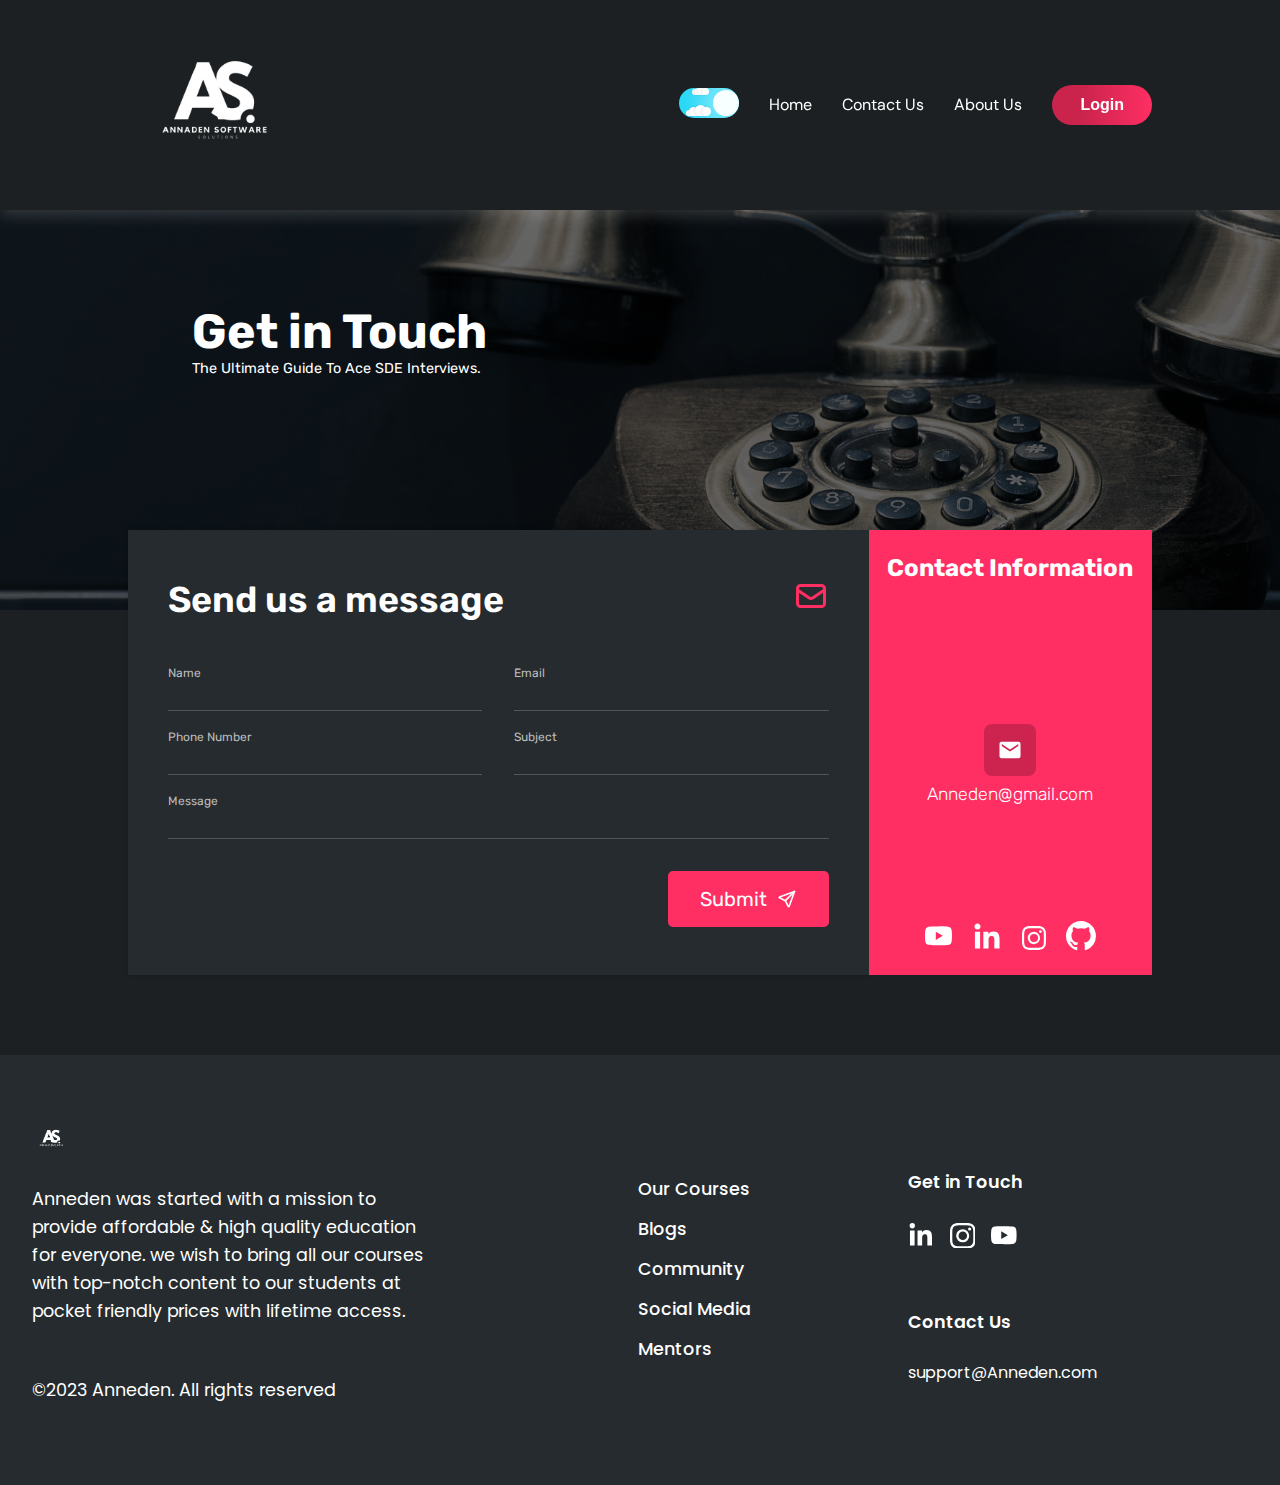
<file: pages/contact-us/contact.html>
<!DOCTYPE html>
<html lang="en">
  <head>
    <meta charset="UTF-8" />
    <meta http-equiv="X-UA-Compatible" content="IE=edge" />
    <meta name="viewport" content="width=device-width, initial-scale=1.0" />
    <link
      rel="stylesheet"
      href="https://cdnjs.cloudflare.com/ajax/libs/font-awesome/6.4.0/css/all.min.css"
      integrity="sha512-iecdLmaskl7CVkqkXNQ/ZH/XLlvWZOJyj7Yy7tcenmpD1ypASozpmT/E0iPtmFIB46ZmdtAc9eNBvH0H/ZpiBw=="
      crossorigin="anonymous"
      referrerpolicy="no-referrer" />
    <title>Contact</title>
    <link rel="stylesheet" href="../../styles/universal.css" />
    <link rel="stylesheet" href="style.css" />
    <link rel="stylesheet" href="../../styles/navbar.css" />
    <link rel="stylesheet" href="../../styles/footer.css" />
    <link rel="stylesheet" href="../../styles/colors.css" />
  </head>
  <body class="dark">
    <header>
      <nav
        style="
          position: fixed;
          top: 0;
          width: 100%;
          background-color: var(--primary-bg);
        ">
        <div class="nav-bar">
          <li class="logo">
            <a href="../../index.html">
              <img
                id="topLogo"
                src="../../images/logo.png"
                alt="Anneden Main Logo" />
            </a>
          </li>

          <div style="display: flex">
            <div class="wrapper">
              <input type="checkbox" id="hide_checkbox" checked />
              <label for="hide_checkbox" class="toggle">
                <span class="toggle-button">
                  <span class="crater crater-1"></span>
                  <span class="crater crater-2"></span>
                  <span class="crater crater-3"></span>
                  <span class="crater crater-4"></span>
                  <span class="crater crater-5"></span>
                  <span class="crater crater-6"></span>
                  <span class="crater crater-7"></span>
                </span>
                <span class="star star-1"></span>
                <span class="star star-2"></span>
                <span class="star star-3"></span>
                <span class="star star-4"></span>
                <span class="star star-5"></span>
                <span class="star star-6"></span>
                <span class="star star-7"></span>
                <span class="star star-8"></span>
              </label>
            </div>

            <input type="checkbox" id="check" />
            <span class="menu font-sans">
              <li>
                <a class="text-white text-center" href="/index.html">Home</a>
              </li>
              <li><a class="text-white text-center" href="#">Contact Us</a></li>
              <li>
                <a
                  class="text-white text-center"
                  href="/pages/about-us/about.html"
                  >About Us</a
                >
              </li>
              <li>
                <a href="../login/login.html" rel="noopener noreferrer">
                <button class="btn-design text-bold">Login</button></a>
              </li>
              <label for="check" class="close-menu">
                <i class="text-white fas fa-times"></i>
              </label>
            </span>
          </div>

          <label for="check" class="open-menu">
            <i class="text-white fas fa-bars"></i>
          </label>
        </div>
      </nav>
    </header>

    <div>
      <div class="contact-section">
        <div class="contact-bg">
          <div class="image"></div>
        </div>
        <div class="contact-title">
          <div>
            <h1>Get in Touch</h1>
            <p>The Ultimate Guide To Ace SDE Interviews.</p>
          </div>
        </div>
      </div>
    </div>

    <div
      class="contact-form-section"
      style="background-color: var(--primary-bg)">
      <div class="contact-form">
        <div class="form-title">
          <p class="send-title">Send us a message</p>
          <div>
            <svg
              style="color: var(--blog)"
              stroke="currentColor"
              fill="none"
              stroke-width="0"
              viewBox="0 0 24 24"
              height="1em"
              width="1em"
              xmlns="http://www.w3.org/2000/svg">
              <path
                stroke-linecap="round"
                stroke-linejoin="round"
                stroke-width="2"
                d="M3 8l7.89 5.26a2 2 0 002.22 0L21 8M5 19h14a2 2 0 002-2V7a2 2 0 00-2-2H5a2 2 0 00-2 2v10a2 2 0 002 2z"></path>
            </svg>
          </div>
        </div>

        <form class="form">
          <div class="first-contact-section">
            <div class="input-container">
              <input type="text" id="name" />
              <label for="name">Name</label>
            </div>
            <div class="input-container">
              <input type="text" id="email" />
              <label for="email">Email</label>
            </div>
            <div class="input-container">
              <input type="number" id="phone" />
              <label for="phone">Phone Number</label>
            </div>
            <div class="input-container">
              <input type="text" id="subject" />
              <label for="subject">Subject</label>
            </div>
          </div>

          <div class="input-container">
            <input type="text" id="message" />
            <label for="message">Message</label>
          </div>

          <div class="submit-btn">
            <a type="submit" href="#">
              Submit
              <svg
                stroke="currentColor"
                fill="none"
                stroke-width="2"
                viewBox="0 0 24 24"
                stroke-linecap="round"
                stroke-linejoin="round"
                height="1em"
                width="1em"
                xmlns="http://www.w3.org/2000/svg">
                <desc></desc>
                <path stroke="none" d="M0 0h24v24H0z" fill="none"></path>
                <line x1="10" y1="14" x2="21" y2="3"></line>
                <path
                  d="M21 3l-6.5 18a0.55 .55 0 0 1 -1 0l-3.5 -7l-7 -3.5a0.55 .55 0 0 1 0 -1l18 -6.5"></path>
              </svg>
            </a>
          </div>
        </form>
      </div>

      <div class="social-contact">
        <p>Contact Information</p>

        <div class="mail-content">
          <div class="mail-logo">
            <svg
              stroke="currentColor"
              fill="currentColor"
              stroke-width="0"
              viewBox="0 0 512 512"
              height="1em"
              width="1em"
              xmlns="http://www.w3.org/2000/svg">
              <path
                d="M437.332 80H74.668C51.199 80 32 99.198 32 122.667v266.666C32 412.802 51.199 432 74.668 432h362.664C460.801 432 480 412.802 480 389.333V122.667C480 99.198 460.801 80 437.332 80zM432 170.667L256 288 80 170.667V128l176 117.333L432 128v42.667z"></path>
            </svg>
          </div>

          <a href="mailto:Anneden@gmail.com"> Anneden@gmail.com </a>
        </div>

        <div class="icons">
          <a target="_blank" href="https://www.youtube.com/@Anneden">
            <svg
              stroke="currentColor"
              fill="currentColor"
              stroke-width="0"
              viewBox="0 0 16 16"
              height=".9em"
              width=".9em"
              xmlns="http://www.w3.org/2000/svg">
              <path
                d="M8.051 1.999h.089c.822.003 4.987.033 6.11.335a2.01 2.01 0 0 1 1.415 1.42c.101.38.172.883.22 1.402l.01.104.022.26.008.104c.065.914.073 1.77.074 1.957v.075c-.001.194-.01 1.108-.082 2.06l-.008.105-.009.104c-.05.572-.124 1.14-.235 1.558a2.007 2.007 0 0 1-1.415 1.42c-1.16.312-5.569.334-6.18.335h-.142c-.309 0-1.587-.006-2.927-.052l-.17-.006-.087-.004-.171-.007-.171-.007c-1.11-.049-2.167-.128-2.654-.26a2.007 2.007 0 0 1-1.415-1.419c-.111-.417-.185-.986-.235-1.558L.09 9.82l-.008-.104A31.4 31.4 0 0 1 0 7.68v-.123c.002-.215.01-.958.064-1.778l.007-.103.003-.052.008-.104.022-.26.01-.104c.048-.519.119-1.023.22-1.402a2.007 2.007 0 0 1 1.415-1.42c.487-.13 1.544-.21 2.654-.26l.17-.007.172-.006.086-.003.171-.007A99.788 99.788 0 0 1 7.858 2h.193zM6.4 5.209v4.818l4.157-2.408L6.4 5.209z"></path>
            </svg>
          </a>
          <a target="_blank" href="https://www.linkedin.com/in/">
            <svg
              stroke="currentColor"
              fill="currentColor"
              stroke-width="0"
              viewBox="0 0 24 24"
              height="1em"
              width="1em"
              xmlns="http://www.w3.org/2000/svg">
              <path
                fill-rule="evenodd"
                d="M22.0367422,22 L17.8848745,22 L17.8848745,15.5036305 C17.8848745,13.9543347 17.85863,11.9615082 15.7275829,11.9615082 C13.5676669,11.9615082 13.237862,13.6498994 13.237862,15.3925291 L13.237862,22 L9.0903683,22 L9.0903683,8.64071385 L13.0707725,8.64071385 L13.0707725,10.4673257 L13.1276354,10.4673257 C13.6813927,9.41667396 15.0356049,8.3091593 17.0555507,8.3091593 C21.2599073,8.3091593 22.0367422,11.0753215 22.0367422,14.6734319 L22.0367422,22 Z M4.40923804,6.81585163 C3.07514653,6.81585163 2,5.73720584 2,4.40748841 C2,3.07864579 3.07514653,2 4.40923804,2 C5.73720584,2 6.81585163,3.07864579 6.81585163,4.40748841 C6.81585163,5.73720584 5.73720584,6.81585163 4.40923804,6.81585163 L4.40923804,6.81585163 Z M6.48604672,22 L2.32980492,22 L2.32980492,8.64071385 L6.48604672,8.64071385 L6.48604672,22 Z"></path>
            </svg>
          </a>
          <a target="_blank" href="https://www.instagram.com/Anneden/">
            <svg
              xmlns="http://www.w3.org/2000/svg"
              width=".8em"
              height=".8em"
              fill="currentColor"
              viewBox="0 0 16 16">
              <path
                d="M8 0C5.829 0 5.556.01 4.703.048 3.85.088 3.269.222 2.76.42a3.917 3.917 0 0 0-1.417.923A3.927 3.927 0 0 0 .42 2.76C.222 3.268.087 3.85.048 4.7.01 5.555 0 5.827 0 8.001c0 2.172.01 2.444.048 3.297.04.852.174 1.433.372 1.942.205.526.478.972.923 1.417.444.445.89.719 1.416.923.51.198 1.09.333 1.942.372C5.555 15.99 5.827 16 8 16s2.444-.01 3.298-.048c.851-.04 1.434-.174 1.943-.372a3.916 3.916 0 0 0 1.416-.923c.445-.445.718-.891.923-1.417.197-.509.332-1.09.372-1.942C15.99 10.445 16 10.173 16 8s-.01-2.445-.048-3.299c-.04-.851-.175-1.433-.372-1.941a3.926 3.926 0 0 0-.923-1.417A3.911 3.911 0 0 0 13.24.42c-.51-.198-1.092-.333-1.943-.372C10.443.01 10.172 0 7.998 0h.003zm-.717 1.442h.718c2.136 0 2.389.007 3.232.046.78.035 1.204.166 1.486.275.373.145.64.319.92.599.28.28.453.546.598.92.11.281.24.705.275 1.485.039.843.047 1.096.047 3.231s-.008 2.389-.047 3.232c-.035.78-.166 1.203-.275 1.485a2.47 2.47 0 0 1-.599.919c-.28.28-.546.453-.92.598-.28.11-.704.24-1.485.276-.843.038-1.096.047-3.232.047s-2.39-.009-3.233-.047c-.78-.036-1.203-.166-1.485-.276a2.478 2.478 0 0 1-.92-.598 2.48 2.48 0 0 1-.6-.92c-.109-.281-.24-.705-.275-1.485-.038-.843-.046-1.096-.046-3.233 0-2.136.008-2.388.046-3.231.036-.78.166-1.204.276-1.486.145-.373.319-.64.599-.92.28-.28.546-.453.92-.598.282-.11.705-.24 1.485-.276.738-.034 1.024-.044 2.515-.045v.002zm4.988 1.328a.96.96 0 1 0 0 1.92.96.96 0 0 0 0-1.92zm-4.27 1.122a4.109 4.109 0 1 0 0 8.217 4.109 4.109 0 0 0 0-8.217zm0 1.441a2.667 2.667 0 1 1 0 5.334 2.667 2.667 0 0 1 0-5.334z"
                fill="white"></path>
            </svg>
          </a>
          <a target="_blank" href="https://github.com/">
            <svg height="1em" version="1.1" viewBox="0 0 16 16" width="1em">
              <path
                fill-rule="evenodd"
                d="M8 0C3.58 0 0 3.58 0 8c0 3.54 2.29 6.53 5.47 7.59.4.07.55-.17.55-.38 0-.19-.01-.82-.01-1.49-2.01.37-2.53-.49-2.69-.94-.09-.23-.48-.94-.82-1.13-.28-.15-.68-.52-.01-.53.63-.01 1.08.58 1.23.82.72 1.21 1.87.87 2.33.66.07-.52.28-.87.51-1.07-1.78-.2-3.64-.89-3.64-3.95 0-.87.31-1.59.82-2.15-.08-.2-.36-1.02.08-2.12 0 0 .67-.21 2.2.82.64-.18 1.32-.27 2-.27.68 0 1.36.09 2 .27 1.53-1.04 2.2-.82 2.2-.82.44 1.1.16 1.92.08 2.12.51.56.82 1.27.82 2.15 0 3.07-1.87 3.75-3.65 3.95.29.25.54.73.54 1.48 0 1.07-.01 1.93-.01 2.2 0 .21.15.46.55.38A8.013 8.013 0 0 0 16 8c0-4.42-3.58-8-8-8z"
                fill="#ffffff"></path>
            </svg>
          </a>
        </div>
      </div>
    </div>

    <footer>
      <div class="super-container font-poppin">
        <div class="components-outer-container">
          <div class="footer-container">
            <div class="first">
              <div class="top">
                <img id="footerLogo" src="../../images/logo.png" alt="" />
              </div>
              <div class="bottom">
                <p class="text-white">
                  Anneden was started with a mission to provide affordable
                  &amp; high quality education for everyone. we wish to bring
                  all our courses with top-notch content to our students at
                  pocket friendly prices with lifetime access.
                </p>
                <p class="copyright">©2023 Anneden. All rights reserved</p>
              </div>
            </div>
            <div class="second">
              <ul>
                <li>
                  <a href="/#courses" class="footer-nav">Our Courses</a>
                </li>
                <li>
                  <a href="/#blogs" class="footer-nav">Blogs</a>
                </li>
                <li>
                  <a
                    href="https://www.youtube.com/@Anneden"
                    target="_blank"
                    class="footer-nav"
                    >Community</a
                  >
                </li>
                <li>
                  <a href="/#social" class="footer-nav">Social Media</a>
                </li>
                <li>
                  <a href="/#instructor" class="footer-nav">Mentors</a>
                </li>
              </ul>
            </div>
            <div class="third">
              <div class="top">
                <p class="text-white">Get in Touch</p>
                <div class="social-icons">
                  <a
                    class="text-white"
                    href="https://www.linkedin.com/in/nise"
                    target="_blank"
                    rel="noreferrer">
                    <svg
                      stroke="currentColor"
                      fill="currentColor"
                      stroke-width="0"
                      viewBox="0 0 448 512"
                      height="1em"
                      width="1em"
                      xmlns="http://www.w3.org/2000/svg">
                      <path
                        d="M100.28 448H7.4V148.9h92.88zM53.79 108.1C24.09 108.1 0 83.5 0 53.8a53.79 53.79 0 0 1 107.58 0c0 29.7-24.1 54.3-53.79 54.3zM447.9 448h-92.68V302.4c0-34.7-.7-79.2-48.29-79.2-48.29 0-55.69 37.7-55.69 76.7V448h-92.78V148.9h89.08v40.8h1.3c12.4-23.5 42.69-48.3 87.88-48.3 94 0 111.28 61.9 111.28 142.3V448z"></path></svg></a>
                  <a
                    class="text-white"
                    href="https://www.instagram.com/Anneden/"
                    target="_blank"
                    rel="noreferrer"
                    ><svg
                      stroke="currentColor"
                      fill="currentColor"
                      stroke-width="0"
                      viewBox="0 0 16 16"
                      height="1em"
                      width="1em"
                      xmlns="http://www.w3.org/2000/svg">
                      <path
                        d="M8 0C5.829 0 5.556.01 4.703.048 3.85.088 3.269.222 2.76.42a3.917 3.917 0 0 0-1.417.923A3.927 3.927 0 0 0 .42 2.76C.222 3.268.087 3.85.048 4.7.01 5.555 0 5.827 0 8.001c0 2.172.01 2.444.048 3.297.04.852.174 1.433.372 1.942.205.526.478.972.923 1.417.444.445.89.719 1.416.923.51.198 1.09.333 1.942.372C5.555 15.99 5.827 16 8 16s2.444-.01 3.298-.048c.851-.04 1.434-.174 1.943-.372a3.916 3.916 0 0 0 1.416-.923c.445-.445.718-.891.923-1.417.197-.509.332-1.09.372-1.942C15.99 10.445 16 10.173 16 8s-.01-2.445-.048-3.299c-.04-.851-.175-1.433-.372-1.941a3.926 3.926 0 0 0-.923-1.417A3.911 3.911 0 0 0 13.24.42c-.51-.198-1.092-.333-1.943-.372C10.443.01 10.172 0 7.998 0h.003zm-.717 1.442h.718c2.136 0 2.389.007 3.232.046.78.035 1.204.166 1.486.275.373.145.64.319.92.599.28.28.453.546.598.92.11.281.24.705.275 1.485.039.843.047 1.096.047 3.231s-.008 2.389-.047 3.232c-.035.78-.166 1.203-.275 1.485a2.47 2.47 0 0 1-.599.919c-.28.28-.546.453-.92.598-.28.11-.704.24-1.485.276-.843.038-1.096.047-3.232.047s-2.39-.009-3.233-.047c-.78-.036-1.203-.166-1.485-.276a2.478 2.478 0 0 1-.92-.598 2.48 2.48 0 0 1-.6-.92c-.109-.281-.24-.705-.275-1.485-.038-.843-.046-1.096-.046-3.233 0-2.136.008-2.388.046-3.231.036-.78.166-1.204.276-1.486.145-.373.319-.64.599-.92.28-.28.546-.453.92-.598.282-.11.705-.24 1.485-.276.738-.034 1.024-.044 2.515-.045v.002zm4.988 1.328a.96.96 0 1 0 0 1.92.96.96 0 0 0 0-1.92zm-4.27 1.122a4.109 4.109 0 1 0 0 8.217 4.109 4.109 0 0 0 0-8.217zm0 1.441a2.667 2.667 0 1 1 0 5.334 2.667 2.667 0 0 1 0-5.334z"></path></svg></a>
                  <a
                    class="text-white"
                    href="https://www.youtube.com/@Anneden"
                    target="_blank"
                    rel="noreferrer">
                    <svg
                      stroke="currentColor"
                      fill="currentColor"
                      stroke-width="0"
                      viewBox="0 0 16 16"
                      height="1em"
                      width="1em"
                      xmlns="http://www.w3.org/2000/svg">
                      <path
                        d="M8.051 1.999h.089c.822.003 4.987.033 6.11.335a2.01 2.01 0 0 1 1.415 1.42c.101.38.172.883.22 1.402l.01.104.022.26.008.104c.065.914.073 1.77.074 1.957v.075c-.001.194-.01 1.108-.082 2.06l-.008.105-.009.104c-.05.572-.124 1.14-.235 1.558a2.007 2.007 0 0 1-1.415 1.42c-1.16.312-5.569.334-6.18.335h-.142c-.309 0-1.587-.006-2.927-.052l-.17-.006-.087-.004-.171-.007-.171-.007c-1.11-.049-2.167-.128-2.654-.26a2.007 2.007 0 0 1-1.415-1.419c-.111-.417-.185-.986-.235-1.558L.09 9.82l-.008-.104A31.4 31.4 0 0 1 0 7.68v-.123c.002-.215.01-.958.064-1.778l.007-.103.003-.052.008-.104.022-.26.01-.104c.048-.519.119-1.023.22-1.402a2.007 2.007 0 0 1 1.415-1.42c.487-.13 1.544-.21 2.654-.26l.17-.007.172-.006.086-.003.171-.007A99.788 99.788 0 0 1 7.858 2h.193zM6.4 5.209v4.818l4.157-2.408L6.4 5.209z"></path></svg></a>
                </div>
              </div>
              <div class="bottom">
                <p class="text-white">Contact Us</p>
                <a href="mailto:support@Anneden.com" class="text-white">support@Anneden.com</a>
              </div>
            </div>
          </div>
        </div>
      </div>
    </footer>

    <script src="../script.js"></script>
  </body>
</html>
</file>
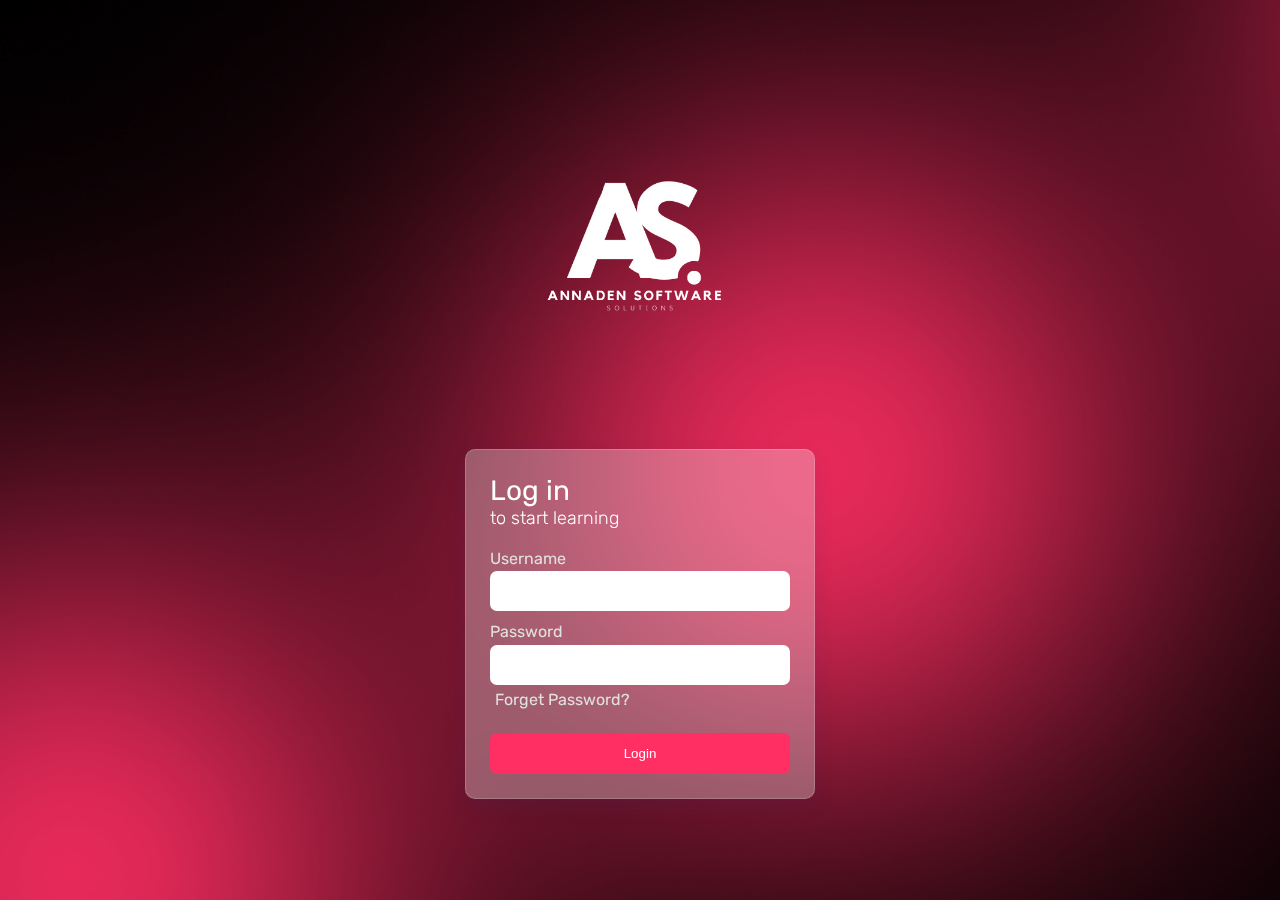
<file: pages/login/login.html>
<!DOCTYPE html>
<html lang="en">
<head>
    <meta charset="UTF-8">
    <meta http-equiv="X-UA-Compatible" content="IE=edge">
    <meta name="viewport" content="width=device-width, initial-scale=1.0">
    <title>Login - Anneden</title>
    <link rel="stylesheet" href="../../styles/universal.css" />
    <link rel="stylesheet" href="../../styles/navbar.css" />
    <link rel="stylesheet" href="style.css" />
    <link rel="stylesheet" href="../../styles/footer.css" />
    <link rel="stylesheet" href="../../styles/colors.css" />
</head>
<body class="dark">

    <div class="login-section">
        <img class="logo" src="../../images/logo.png" alt="Anneden Logo">
        <div class="login-box">
            <p class="login-title">Log in</p>
            <p class="login-subtitle">to start learning</p>
            <form method="POST" class="form" action="#">
                <label for="username">Username</label>
                <input type="text" name="userame" id="username">

                <label for="password">Password</label>
                <input type="password" name="password" id="password">
                <a class="forget" href="#">Forget Password?</a>

                <input id="submit" type="submit" value="Login">
            </form>
        </div>
    </div>
    
    <script src="../script.js"></script>
</body>
</html>
</file>
<file: styles/universal.css>
@import url("https://fonts.googleapis.com/css2?family=DM+Sans:ital,wght@0,400;0,500;0,700;1,400;1,500;1,700&display=swap");
@import url("https://fonts.googleapis.com/css2?family=Poppins:ital,wght@0,100;0,200;0,300;0,400;0,500;0,600;0,700;0,800;0,900;1,100;1,200;1,300;1,400;1,500;1,600;1,700;1,800;1,900&display=swap");
@import url("https://fonts.googleapis.com/css2?family=Rubik:ital,wght@0,300;0,400;0,500;0,600;0,700;0,800;0,900;1,300;1,400;1,500;1,600;1,700;1,800;1,900&display=swap");

* {
  scroll-behavior: smooth;
  list-style: none;
}

body {
  background-color: var(--primary-bg);
  margin: 0;
  padding: 0;
  transition: all 0.2s ease;
}

a {
  text-decoration: none;
}

.font-sans {
  font-family: "DM Sans", sans-serif;
}

.font-poppin {
  font-family: "Poppins", sans-serif;
}

.text-bold {
  font-weight: 700;
}

.text-white {
  color: var(--primary-color);
}

.text-center {
  text-align: center;
}

.bg-dark {
  background-color: var(--main-bg);
}

.bg-dark-light {
  background-color: var(--dark-light-bg);
}

.d-flex {
  display: flex;
  flex-direction: row;
}

.margin-0 {
  margin: 0;
}
</file>
<file: pages/contact-us/style.css>
.contact-form-section {
    transform: translateY(-80px);
  }
  
  .contact-section {
    position: relative;
    margin-top: 70px;
  }
  
  .contact-bg {
    background-color: rgb(0, 0, 0, 1);
  }
  
  .image {
    background-image: url(../../images/contact_bg.jpg);
    height: 60vh;
    opacity: 0.4;
    background-size: cover;
    background-position: center center;
  }
  
  .contact-bg h1 {
    z-index: 999;
    color: var(--primary-color);
    margin: auto;
  }
  
  .contact-title {
    position: absolute;
    top: 0;
    font-family: "Rubik", sans-serif;
    color: #fff;
  }
  
  .form-title {
    margin-bottom: 3.5rem;
  }
  
  .contact-title h1 {
    margin: 0;
    font-size: 3rem;
  }
  
  .contact-title p {
    margin: 0;
    font-size: 0.9rem;
  }
  
  .contact-form-section {
    width: 80%;
    max-width: 1300px;
    margin: auto;
  }
  
  .first-contact-section {
    margin-bottom: 2rem;
  }
  
  .contact-form {
    background-color: var(--secondary-bg);
    color: var(--primary-color);
    padding: 3rem 2.5rem;
    font-family: "Rubik", sans-serif;
    box-shadow: rgb(0, 0, 0, 0.1) 0px 0px 5px 0px,
      rgba(0, 0, 0, 0.1) 0px 0px 1px 0px;
  }
  
  .send-title {
    font-weight: 600;
    margin: 0;
  }
  
  .input-container {
    position: relative;
  }
  
  .input-container label {
    position: absolute;
    top: -13px;
    left: 0px;
    font-size: 12px;
    color: var(--acsent-color);
    transition: all 0.5s ease-in-out;
  }
  
  .input-container input {
    border: 0;
    border-bottom: 1px solid #555;
    background: transparent;
    width: 100%;
    padding: 8px 0 5px 0;
    font-size: 16px;
    color: var(--primary-color);
  }
  
  .submit-btn {
    margin-top: 2rem;
  }
  
  .submit-btn a {
    color: #fff;
    background: var(--blog);
    float: right;
    vertical-align: middle;
    display: flex;
    align-items: center;
    transition: all 0.4s ease;
  }
  
  .submit-btn a:hover {
    background-color: var(--blog-secondary);
  }
  
  .social-contact {
    background-color: var(--blog);
    text-align: center;
    display: flex;
    flex-direction: column;
    color: #fff;
    gap: 2rem;
    font-family: "Rubik", sans-serif;
  }
  
  .social-contact p {
    font-weight: 700;
    font-size: 1.5rem;
  }
  
  .mail-content {
    place-content: center;
    place-self: center;
    display: grid;
    margin: auto;
    display: flex;
    flex-direction: column;
    align-items: center;
    gap: 0.5rem;
  }
  
  .mail-content a {
    color: #fff;
    font-size: 1.1rem;
    font-weight: 300;
  }
  
  .mail-logo {
    place-content: center;
    border-radius: 0.5rem;
    width: 52px;
    height: 52px;
    font-size: 1.5rem;
    display: grid;
    background-color: rgb(0, 0, 0, 0.2);
  }
  
  .mail-logo svg {
    place-content: center;
    text-align: center;
  }
  
  .icons {
    display: flex;
    justify-content: center;
    font-size: 1.875rem;
    gap: 1.25rem;
    align-items: center;
    margin-bottom: 1rem;
  }
  
  .icons a {
    color: #fff;
  }
  
  @media only screen and (min-width: 900px) {
    /* For Desktop */
  
    .contact-form-section {
      display: flex;
    }
  
    .contact-form {
      width: 70%;
    }
  
    .contact-title {
      display: flex;
      height: 100%;
      margin-left: 15%;
      align-items: center;
    }
  
    .form-title {
      font-size: 2.25rem;
    }
  
    .form-title {
      display: flex;
      justify-content: space-between;
      text-align: center;
    }
  
    .first-contact-section {
      gap: 2rem;
      display: grid;
      grid-template-columns: repeat(2, 1fr);
    }
  
    .submit-btn a {
      color: #fff;
      border-radius: 5px;
      padding: 1rem 2rem;
      background: var(--blog);
      float: right;
      font-size: 1.25rem;
      vertical-align: middle;
      display: flex;
      align-items: center;
      transition: all 0.4s ease;
    }
  
    .submit-btn a:hover {
      background-color: var(--blog-secondary);
    }
  
    .submit-btn a svg {
      margin-left: 0.6rem;
    }
  
    .social-contact {
      width: 30%;
      background-color: var(--blog);
    }
  }
  
  @media only screen and (max-width: 900px) {
    .contact-form-section {
      display: flex;
      flex-direction: column;
    }
  
    .contact-title {
      text-align: center;
      display: flex;
      width: 100%;
      height: 100%;
      justify-content: center;
      align-items: center;
    }
  
    .form-title {
      font-size: 1.5rem;
      text-align: center;
    }
  
    .first-contact-section {
      gap: 2rem;
      display: grid;
      grid-template-columns: repeat(1, 1fr);
    }
  
    .submit-btn {
      display: flex;
      flex-direction: column;
      justify-content: center;
      align-items: center;
    }
  
    .submit-btn a {
      color: #fff;
      border-radius: 5px;
      padding: 1rem 2rem;
      background: var(--blog);
      float: right;
      font-size: 1.25rem;
      vertical-align: middle;
      display: flex;
      align-items: center;
      transition: all 0.4s ease;
    }
  
    .submit-btn a:hover {
      background-color: var(--blog-secondary);
    }
  
    .submit-btn a svg {
      margin-left: 0.6rem;
    }
  
    .social-contact {
      padding: 2rem 1.25rem;
      height: 440px;
    }
  }
</file>
<file: styles/navbar.css>
.nav-bar {
  display: flex;
  justify-content: space-between;
  align-items: center;
  list-style: none;
  position: relative;
  padding: 12px 20px;
}

nav {
  background-color: transparent;
  backdrop-filter: blur(10px);
  z-index: 999;
  box-shadow: var(--navbar-shadow) 0px 5px 15px 0px;
}

.logo img {
  width: 180px;
}
.menu {
  display: flex;
}
.menu li {
  padding-left: 30px;
}
.menu li a {
  display: inline-block;
  text-decoration: none;
  transition: 0.15s ease-in-out;
  position: relative;
}

.menu li a::after {
  content: "";
  position: absolute;
  bottom: 0;
  left: 0;
  width: 0;
  height: 1px;
  background-color: var(--light-white);
  transition: 0.15s ease-in-out;
}
.menu li a:hover:after {
  width: 100%;
}
.open-menu,
.close-menu {
  position: absolute;
  cursor: pointer;
  font-size: 1.5rem;
  display: none;
}
.open-menu {
  top: 50%;
  right: 20px;
  transform: translateY(-50%);
}
.close-menu {
  top: 20px;
  right: 20px;
}

#check {
  display: none;
}

.btn-design {
  background: rgb(190, 32, 72);
  background: linear-gradient(
    90deg,
    var(--blog-secondary) 30%,
    var(--blog) 100%
  );
  border-radius: 99px;
  box-sizing: border-box;
  cursor: pointer;

  line-height: 24px;
  opacity: 1;
  color: #ffffff;
  outline: 0 solid transparent;
  user-select: none;
  -webkit-user-select: none;
  touch-action: manipulation;
  width: fit-content;
  word-break: break-word;
  border: 0;
}

/* Theme Change Toggle */

.wrapper {
  margin: auto;
}

#hide_checkbox {
  opacity: 0;
  height: 0;
  width: 0;
}

.toggle {
  position: relative;
  cursor: pointer;
  display: inline-block;
  width: 60px;
  height: 30px;
  background: #211042;
  border-radius: 50px;
  transition: 500ms;
  overflow: hidden;
}

.toggle-button {
  position: absolute;
  display: inline-block;
  top: 2px;
  left: 2px;
  width: 26px;
  height: 26px;
  border-radius: 50%;
  background: #faeaf1;
  overflow: hidden;
  box-shadow: 0 0 35px 4px rgba(255, 255, 255);
  transition: all 500ms ease-out;
}

.crater {
  position: absolute;
  display: inline-block;
  background: #faeaf1;
  border-radius: 50%;
  transition: 500ms;
}

.crater-1 {
  background: #fffff9;
  width: 26px;
  height: 26px;
  left: 4px;
  bottom: 3px;
}

.crater-2 {
  width: 7px;
  height: 7px;
  top: -2px;
  left: 12px;
}

.crater-3 {
  width: 6px;
  height: 6px;
  top: 5px;
  right: -2px;
}

.crater-4 {
  width: 5px;
  height: 5px;
  top: 12px;
  left: 15px;
}

.crater-5 {
  width: 3px;
  height: 3px;
  top: 7px;
  left: 7px;
}

.crater-6 {
  width: 10px;
  height: 10px;
  top: 15px;
  left: 4px;
}

.crater-7 {
  width: 12px;
  height: 12px;
  bottom: -4px;
  left: 5px;
}

.star {
  position: absolute;
  display: inline-block;
  border-radius: 50%;
  background: #fff;
  box-shadow: 1px 0 2px 2px rgba(255, 255, 255);
}

.star-1 {
  width: 3px;
  height: 3px;
  right: 19px;
  bottom: 23px;
}

.star-2 {
  width: 1px;
  height: 1px;
  right: 30px;
  top: 29px;
}

.star-3 {
  width: 1px;
  height: 1px;
  right: 5px;
  bottom: 15px;
}

.star-4 {
  width: 1px;
  height: 1px;
  right: 35px;
  bottom: 33px;
}

.star-5 {
  width: 4px;
  height: 4px;
  right: 10px;
  bottom: 35px;
}

.star-6,
.star-7,
.star-8 {
  width: 10px;
  height: 2px;
  border-radius: 2px;
  transform: rotate(-45deg);
  box-shadow: 5px 0px 4px 1px #fff;
  animation-name: travel;
  animation-duration: 1.5s;
  animation-timing-function: ease-out;
  animation-iteration-count: infinite;
}

.star-6 {
  right: 22px;
  bottom: 25px;
  animation-delay: -2s;
}

.star-7 {
  right: 11px;
  bottom: 18px;
}

.star-8 {
  right: 33px;
  top: 10px;
  animation-delay: -4s;
}

@keyframes travel {
  0% {
    transform: rotate(-45deg) translateX(70px);
  }

  50% {
    transform: rotate(-45deg) translateX(-20px);
    box-shadow: 5px 0px 6px 1px #fff;
  }

  100% {
    transform: rotate(-45deg) translateX(-30px);
    width: 2px;
    height: 2px;
    opacity: 0;
    box-shadow: none;
  }
}

#hide_checkbox:checked + .toggle {
  background: #24d7f7;
}

#hide_checkbox:checked + .toggle .toggle-button {
  background: #f7ffff;
  transform: translateX(32px);
  box-shadow: 0 0 35px 5px rgba(255, 255, 255);
}

#hide_checkbox:checked + .toggle .toggle-button .crater {
  transform: rotate(-45deg) translateX(70px);
}

#hide_checkbox:checked + .toggle .star {
  animation: move 2s infinite;
  transform: none;
  box-shadow: none;
}

#hide_checkbox:checked + .toggle .star-1 {
  width: 21px;
  height: 6px;
  border-radius: 10px;
  background: #fff;
  left: 7px;
  top: 22px;
  box-shadow: none;
}

#hide_checkbox:checked + .toggle .star-2 {
  width: 9px;
  height: 9px;
  background: #fff;
  left: 10px;
  top: 19px;
  box-shadow: -1px 0 2px 0 rgba(0, 0, 0, 0.1);
}

#hide_checkbox:checked + .toggle .star-3 {
  width: 11px;
  height: 11px;
  background: #fff;
  left: 16px;
  top: 17px;
  box-shadow: -1px 0 2px 0 rgba(0, 0, 0, 0.1);
}

#hide_checkbox:checked + .toggle .star-4 {
  width: 9px;
  height: 9px;
  background: #fff;
  left: 23px;
  top: 19px;
  box-shadow: -1px 0 2px 0 rgba(0, 0, 0, 0.1);
}

#hide_checkbox:checked + .toggle .star-5 {
  width: 15px;
  height: 6px;
  border-radius: 15px;
  background: #fff;
  left: 13px;
  bottom: 23px;
  box-shadow: none;
}

#hide_checkbox:checked + .toggle .star-6 {
  width: 7px;
  height: 7px;
  background: #fff;
  border-radius: 50%;
  left: 16px;
  bottom: 23px;
  box-shadow: -1px 0 2px 0 rgba(0, 0, 0, 0.1);
}

#hide_checkbox:checked + .toggle .star-7 {
  width: 8px;
  height: 8px;
  background: #fff;
  border-radius: 50%;
  left: 19px;
  bottom: 23px;
  box-shadow: -1px 0 2px 0 rgba(0, 0, 0, 0.1);
}

#hide_checkbox:checked + .toggle .star-8 {
  width: 7px;
  height: 7px;
  background: #fff;
  border-radius: 50%;
  left: 23px;
  top: 0px;
  box-shadow: -1px 0 2px 0 rgba(0, 0, 0, 0.1);
}

@keyframes move {
  0% {
    transform: none;
  }

  25% {
    transform: translateX(2px);
  }

  100% {
    transform: translateX(-2px);
  }
}

.wrapper p {
  text-align: center;
  letter-spacing: 15px;
  background: #34495e;
  color: #fff;
}

p.morning {
  background: #e67e22;
}

/* Theme Change Toogle Ended */

@media only screen and (min-width: 900px) {
  /* For Desktop */
  .menu {
    line-height: 80px;
  }

  .btn-design {
    font-size: 16px;
    padding: 8px 28px;
  }

  .nav-bar {
    padding: 1% 10%;
  }
}

@media only screen and (max-width: 900px) {
  /* For Mobile */
  .menu {
    flex-direction: column;
    align-items: center;
    width: 80%;
    height: 100vh;
    position: fixed;
    top: 0px;
    right: -100%;
    z-index: 100;
    background-color: var(--blog);
    transition: all 0.2s ease-in-out;
  }
  .menu li {
    margin-top: 40px;
  }
  .menu li a {
    padding: 10px;
  }

  .btn-design {
    font-size: 16px;
    padding: 8px 28px;
  }

  .wrapper {
    margin: 0px 25px 0px 0px;
  }

  .open-menu,
  .close-menu {
    display: block;
  }
  #check:checked ~ .menu {
    right: 0;
  }
}
</file>
<file: styles/footer.css>
.super-container {
  align-items: center;
  background: var(--dark-light-bg);
  display: flex;
  flex-direction: column;
  justify-content: center;
  padding: 2rem 0;
  width: 100%;
}

.super-container {
  background-color: var(--secondary-bg);
}

.components-outer-container {
  margin: auto;
  max-width: 1500px;
}

.footer-container {
  display: flex;
  grid-template-columns: repeat(3, 1fr);
  justify-content: space-around;
  overflow-x: hidden !important;
  width: 100%;
}

.footer-container .first {
  color: var(--primary-color);
  display: flex;
  flex-direction: column;
  font-size: 1.1rem;
  line-height: 28px;
  padding: 2rem;
  width: 36%;
}

.footer-container img {
  height: 40px;
}

.footer-container .first .bottom {
  display: flex;
  flex-direction: column;
  gap: 1rem;
}

.footer-container .second {
  align-items: center;
  display: flex;
  flex-direction: column;
  font-size: 1.1rem;
  font-weight: 500;
  line-height: 40px;
  margin-top: 2rem;
  padding: 2rem;
  width: 30%;
}

.footer-container a {
  color: var(--primary-color);
  transition: all 0.3s ease;
}

.footer-container .third {
  color: var(--);
  display: flex;
  flex-direction: column;
  gap: 2rem;
  margin-top: 2rem;
  padding: 2rem;
  width: 30%;
}

.footer-container .third .top {
  display: flex;
  flex-direction: column;
  gap: 0.5rem;
}

.footer-container .third p {
  font-size: 1.1rem;
  font-weight: 600;
}

.footer-container .third .top .social-icons {
  display: flex;
  gap: 1rem;
}

.footer-container .third .top .social-icons a {
  font-size: 1.6rem;
  font-weight: 600;
}

.footer-container .third .bottom {
  display: flex;
  flex-direction: column;
  gap: 0.5rem;
}

.footer-container .third p {
  font-size: 1.1rem;
  font-weight: 600;
}

.footer-container a {
  color: var(--primary-color);
  transition: all 0.3s ease;
}

@media only screen and (max-width: 900px) {
  .footer-container {
    display: flex;
    flex-direction: column;
    margin: 0;
  }

  .footer-container .first {
    margin: 0;
    width: 90%;
  }

  .footer-container .first {
    width: 80%;
  }

  .footer-container img {
    width: 250px;
    height: auto;
  }

  .copyright {
    margin: 0;
  }

  .footer-container .second,
  .footer-container .third {
    align-items: flex-start;
    margin: 0;
    width: 90%;
  }
}
</file>
<file: styles/colors.css>
:root .light {
  --primary-bg: #d8d1c4;
  --secondary-bg: #e9dede;
  --primary-color: #000;
  --secondary-color: #fff;
  --blog: #ff2e63;
  --blog-secondary: #ca244d;
  --acsent-color: rgb(136, 136, 136);
  --navbar-shadow: rgba(0, 0, 0, 0.17);
  --navbar-shadow-invert: rgba(0, 0, 0, 0.17);
}

:root .dark {
  --primary-bg: #1c2022;
  --secondary-bg: #2d333696;
  --primary-color: #fff;
  --secondary-color: #000;
  --blog: #ff2e63;
  --blog-secondary: #ca244d;
  --acsent-color: rgb(189, 189, 189);
  --navbar-shadow: rgba(255, 255, 255, 0.17);
}
</file>
<file: pages/login/style.css>
* {
  margin: 0;
  padding: 0;
}

body {
  background-image: url(../../images/login_bg.png);
  background-repeat: no-repeat;
  background-size: cover;
  font-family: "Rubik", sans-serif;
}

.login-section {
  display: flex;
  justify-content: center;
  align-items: center;
  flex-direction: column;
}

.login-box {
  border-radius: 12px;
  padding: 1.5rem;
  width: 300px;
  background: rgba(255, 255, 255, 0.3);
  box-shadow: 0 8px 20px 0 rgba(31, 38, 135, 0.12);
  backdrop-filter: blur(8.5px);
  -webkit-backdrop-filter: blur(8.5px);
  border-radius: 10px;
  border: 1px solid rgba(255, 255, 255, 0.18);
}

.logo {
  width: 300px;
  margin-bottom: 48px;
}

.form {
  display: flex;
  flex-direction: column;
  margin-top: 1.2rem;
}

.login-section {
  height: 100vh;
}

.login-title {
  text-align: left;
  font-size: 28px;
  color: white;
}

.login-subtitle {
  text-align: left;
  font-size: 18px;
  font-weight: 300;
  color: white;
}

label {
  color: #E0E0E0;
  margin-bottom: .2rem;
}

input {
  /* line-height: 1.7rem; */
  padding: .8rem;
  border-radius: 7px;
  border: none;
}

#username {
  margin-bottom: .7rem;
}

#submit {
  cursor: pointer;
  margin-top: 1.5rem;
  color: white;
  background-color: var(--blog);
  transition-duration: .6s;
}

#submit:hover {
  background-color: var(--blog-secondary);
  transform: scale(1.01);
}

.forget {
  font-size: 16px;
  margin-top: .3rem;
  margin-left: .3rem;
  color: #E0E0E0;
}

.forget:hover {
  color: black;
  transition-duration: .4s;
}

@media only screen and (max-width: 900px) {
  /* For Phone */
}
</file>
